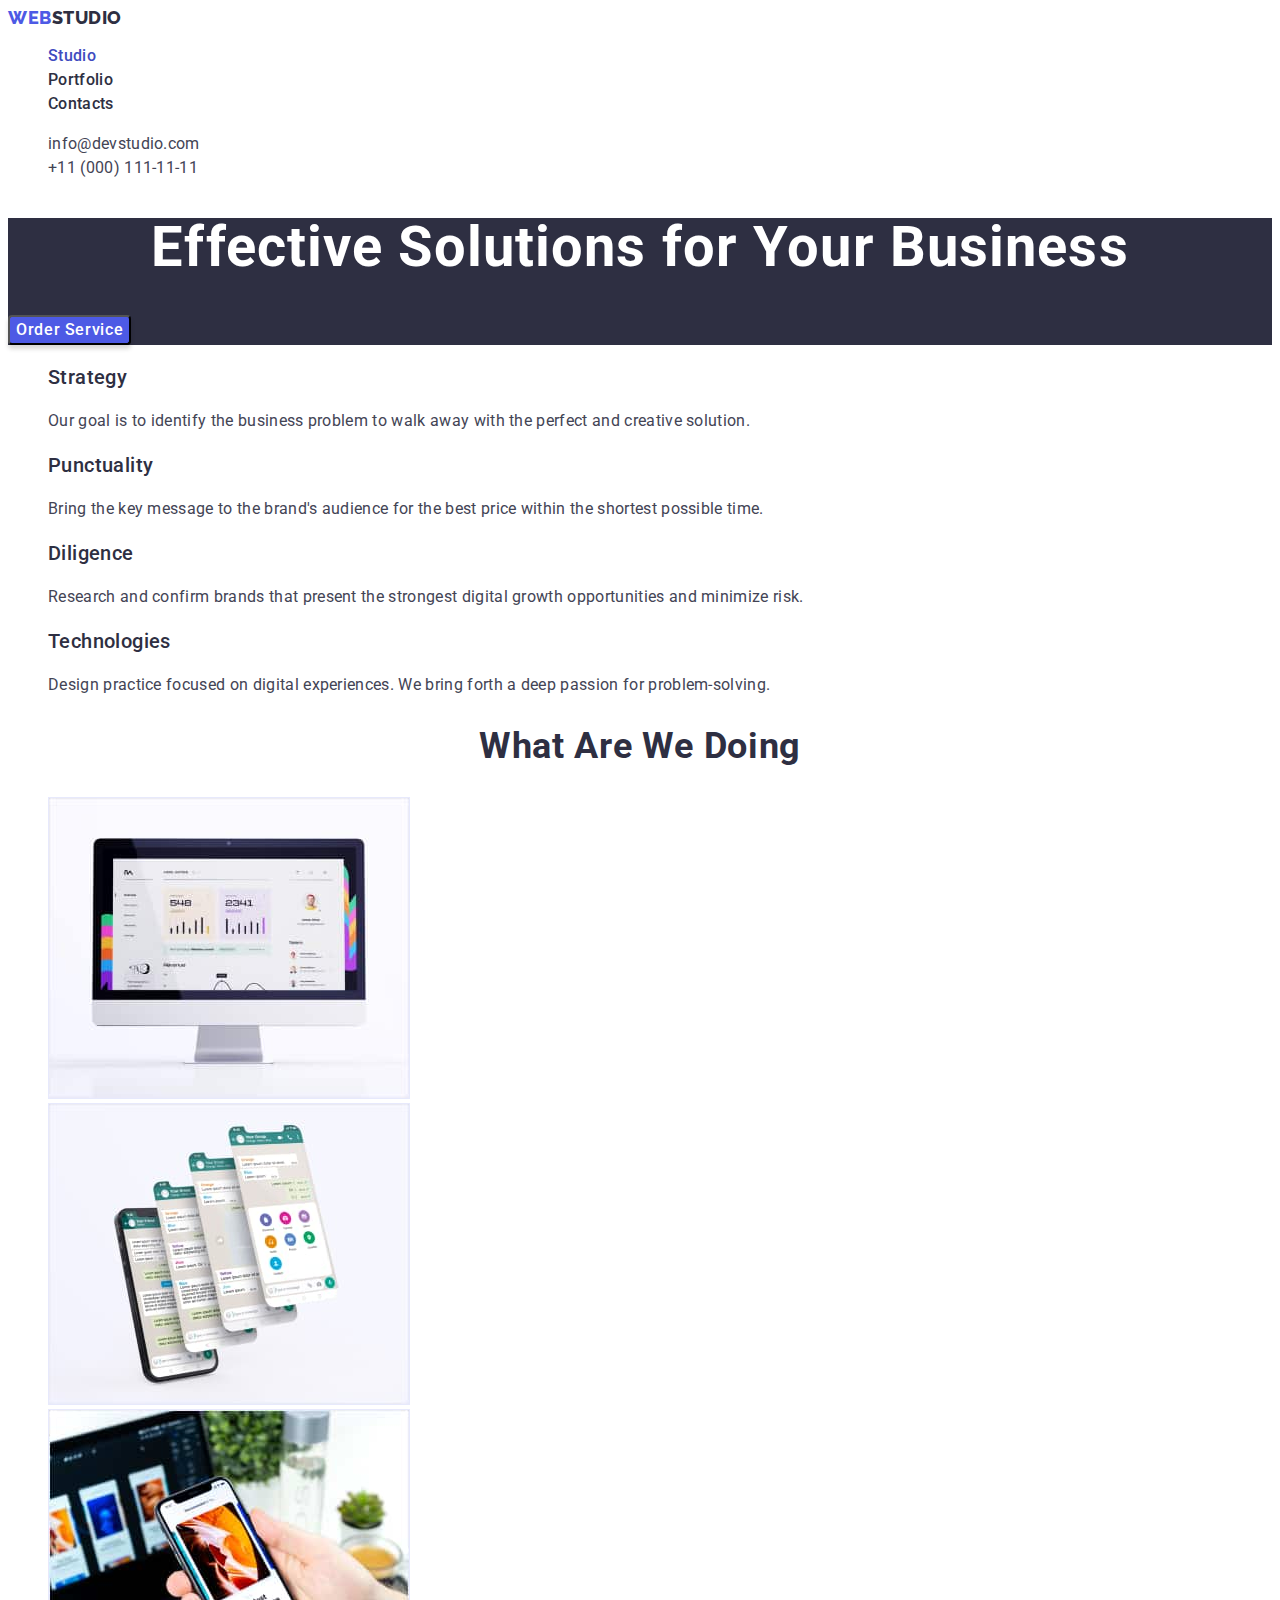
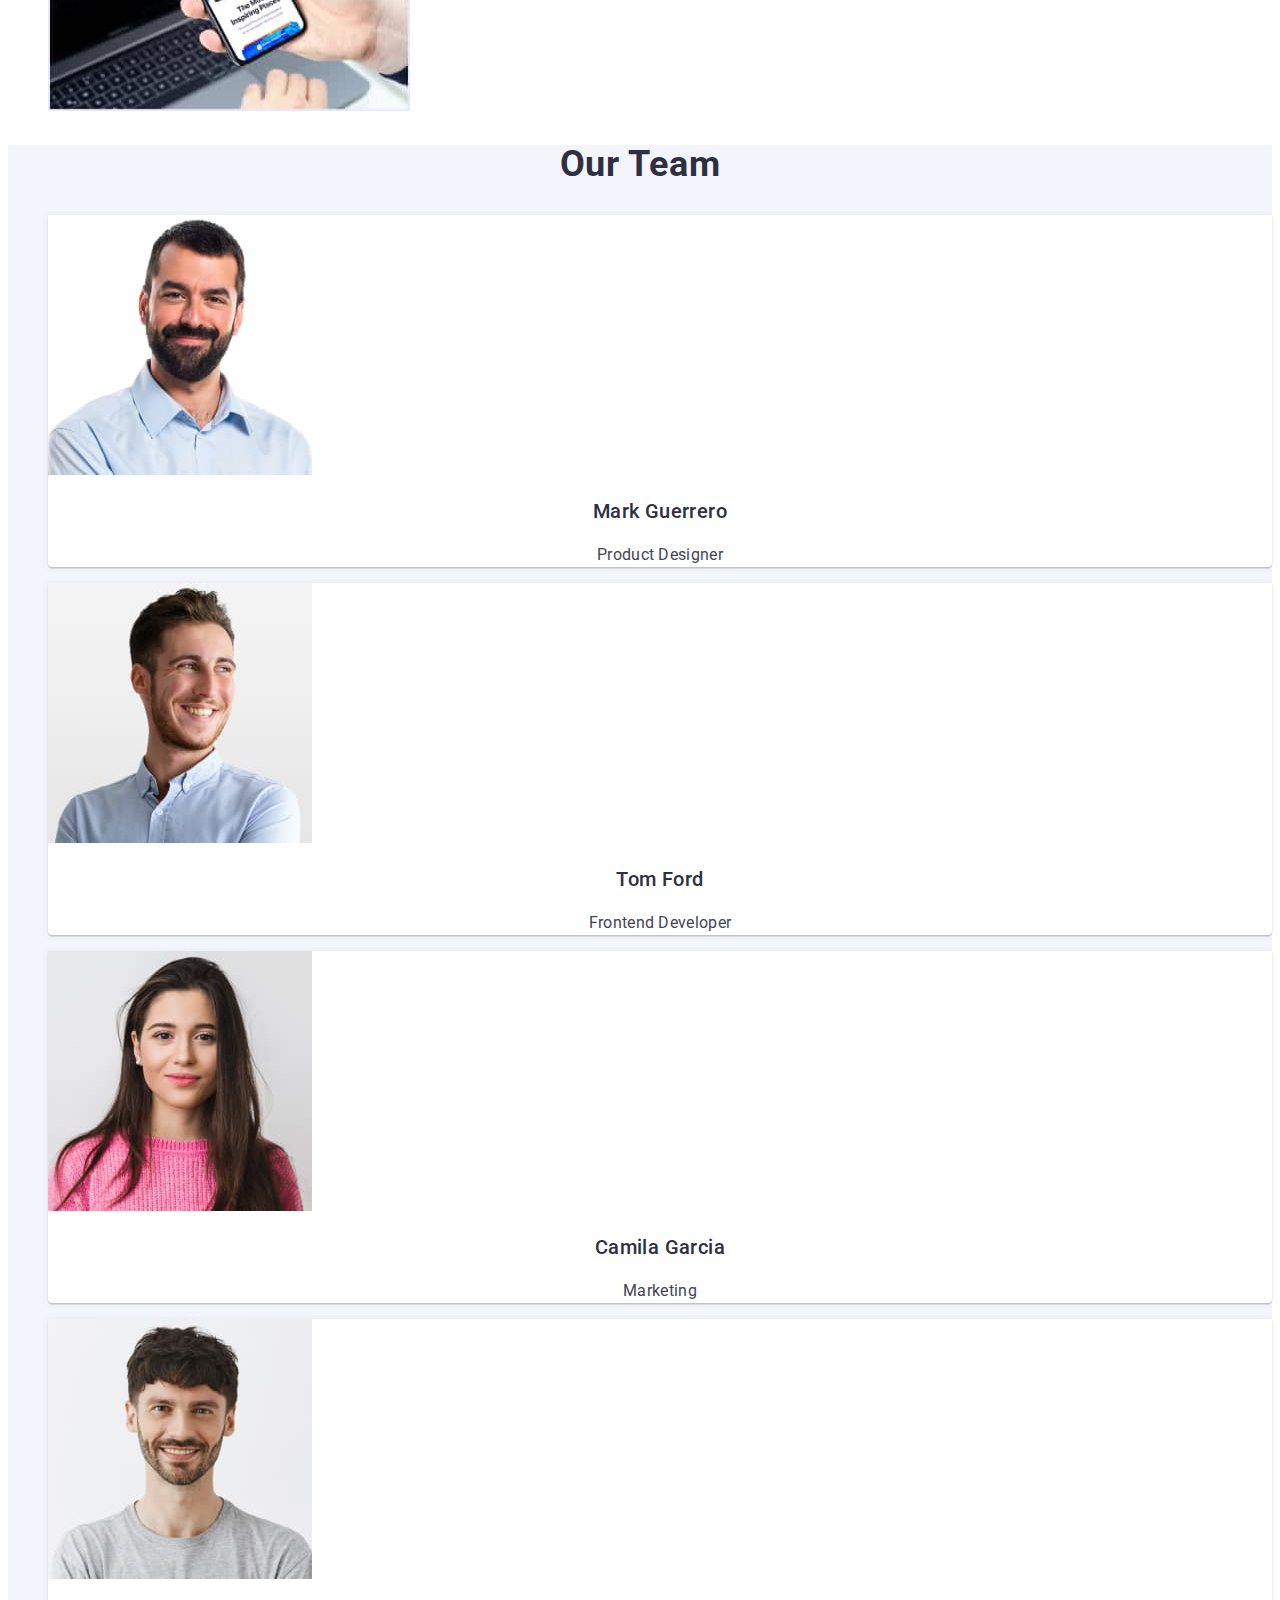
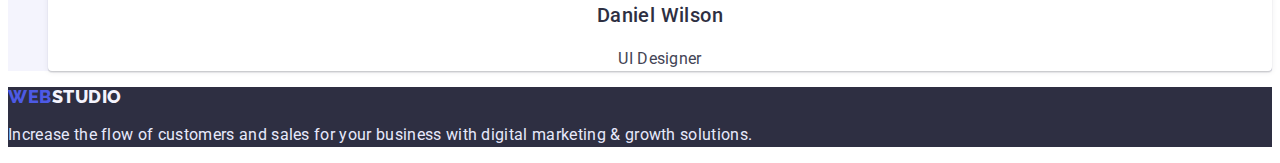
<file: index.html>
<!DOCTYPE html>
<html lang="en">
  <head>
    <meta charset="UTF-8" />
    <meta http-equiv="X-UA-Compatible" content="IE=edge" />
    <meta name="viewport" content="width=device-width, initial-scale=1.0" />
    <link rel="stylesheet" href="./css/styles.css" />
    <link rel="preconnect" href="https://fonts.googleapis.com" />
    <link rel="preconnect" href="https://fonts.gstatic.com" crossorigin />
    <link
      href="https://fonts.googleapis.com/css2?family=Raleway:wght@800&family=Roboto:wght@400;500;700;900&display=swap"
      rel="stylesheet"
    />
    <title>Document</title>
  </head>
  <body>
    <!-- header -->
    <header class="header">
      <nav class="header-navigation">
        <a class="header-logo link" href="./index.html"
          ><span class="logo-firstpart">Web</span>Studio</a
        >
        <ul class="header-list list">
          <li class="header-item">
            <a class="header-link link current" href="./index.html">Studio</a>
          </li>
          <li class="header-item">
            <a class="header-link link" href="./portfolio.html">Portfolio</a>
          </li>
          <li class="header-item">
            <a class="header-link link" href="">Contacts</a>
          </li>
        </ul>
      </nav>
      <address class="header-address">
        <ul class="header-address-list list">
          <li class="header-addres-item">
            <a
              class="header-address-email-link link"
              href="mailto:info@devstudio.com"
              >info@devstudio.com</a
            >
          </li>
          <li class="header-addres-item">
            <a class="header-address-tel-link link" href="tel:+110001111111"
              >+11 (000) 111-11-11</a
            >
          </li>
        </ul>
      </address>
    </header>
    <!-- main -->
    <main class="main">
      <!-- Hero -->
      <section class="hero">
        <h1 class="hero-header">Effective Solutions for Your Business</h1>
        <button class="hero-button" type="button">Order Service</button>
      </section>
      <!-- features -->
      <section class="features">
        <h2 hidden>features</h2>
        <ul class="features-list list">
          <li class="features-item">
            <h3 class="features-list-header">Strategy</h3>
            <p class="features-list-text">
              Our goal is to identify the business problem to walk away with the
              perfect and creative solution.
            </p>
          </li>
          <li class="features-item">
            <h3 class="features-list-header">Punctuality</h3>
            <p class="features-list-text">
              Bring the key message to the brand's audience for the best price
              within the shortest possible time.
            </p>
          </li>
          <li class="features-item">
            <h3 class="features-list-header">Diligence</h3>
            <p class="features-list-text">
              Research and confirm brands that present the strongest digital
              growth opportunities and minimize risk.
            </p>
          </li>
          <li class="features-item">
            <h3 class="features-list-header">Technologies</h3>
            <p class="features-list-text">
              Design practice focused on digital experiences. We bring forth a
              deep passion for problem-solving.
            </p>
          </li>
        </ul>
      </section>
      <!-- What are we doing -->
      <section class="about">
        <h2 class="about-header">What are we doing</h2>
        <ul class="about-list list">
          <li class="about-item">
            <img
              class="about-img"
              src="./images/pc.jpg"
              alt="pc image"
              width="360"
              height="300"
            />
          </li>
          <li class="about-item">
            <img
              class="about-img"
              src="./images/phone.jpg"
              alt="phone  image"
              width="360"
              height="300"
            />
          </li>
          <li class="about-item">
            <img
              class="about-img"
              src="./images/phoneinhand.jpg"
              alt="phone in hand"
              width="360"
              height="300"
            />
          </li>
        </ul>
      </section>
      <!-- Our Team -->
      <section class="team">
        <h2 class="team-header">Our Team</h2>
        <ul class="team-list list">
          <li class="team-item">
            <img
              class="team-list-img"
              src="./images/imgpeople1.jpg"
              alt="photo 1"
              width="264"
              height="260"
            />

            <h3 class="team-list-header">Mark Guerrero</h3>
            <p class="team-list-text">Product Designer</p>
          </li>
          <li class="team-item">
            <img
              class="team-list-img"
              src="./images/imgpeople2.jpg"
              alt="photo 2"
              width="264"
              height="260"
            />

            <h3 class="team-list-header">Tom Ford</h3>
            <p class="team-list-text">Frontend Developer</p>
          </li>
          <li class="team-item">
            <img
              class="team-list-img"
              src="./images/imgpeople3.jpg"
              alt="photo 3"
              width="264"
              height="260"
            />

            <h3 class="team-list-header">Camila Garcia</h3>
            <p class="team-list-text">Marketing</p>
          </li>
          <li class="team-item">
            <img
              class="team-list-img"
              src="./images/imgpeople4.jpg"
              alt="photo 4"
              width="264"
              height="260"
            />

            <h3 class="team-list-header">Daniel Wilson</h3>
            <p class="team-list-text">UI Designer</p>
          </li>
        </ul>
      </section>
    </main>
    <!-- footer -->
    <footer class="footer">
      <a class="footer-header link" href="./index.html"
        ><span class="logo-firstpart">Web</span>Studio</a
      >
      <p class="footer-text">
        Increase the flow of customers and sales for your business with digital
        marketing & growth solutions.
      </p>
    </footer>
  </body>
</html>
</file>
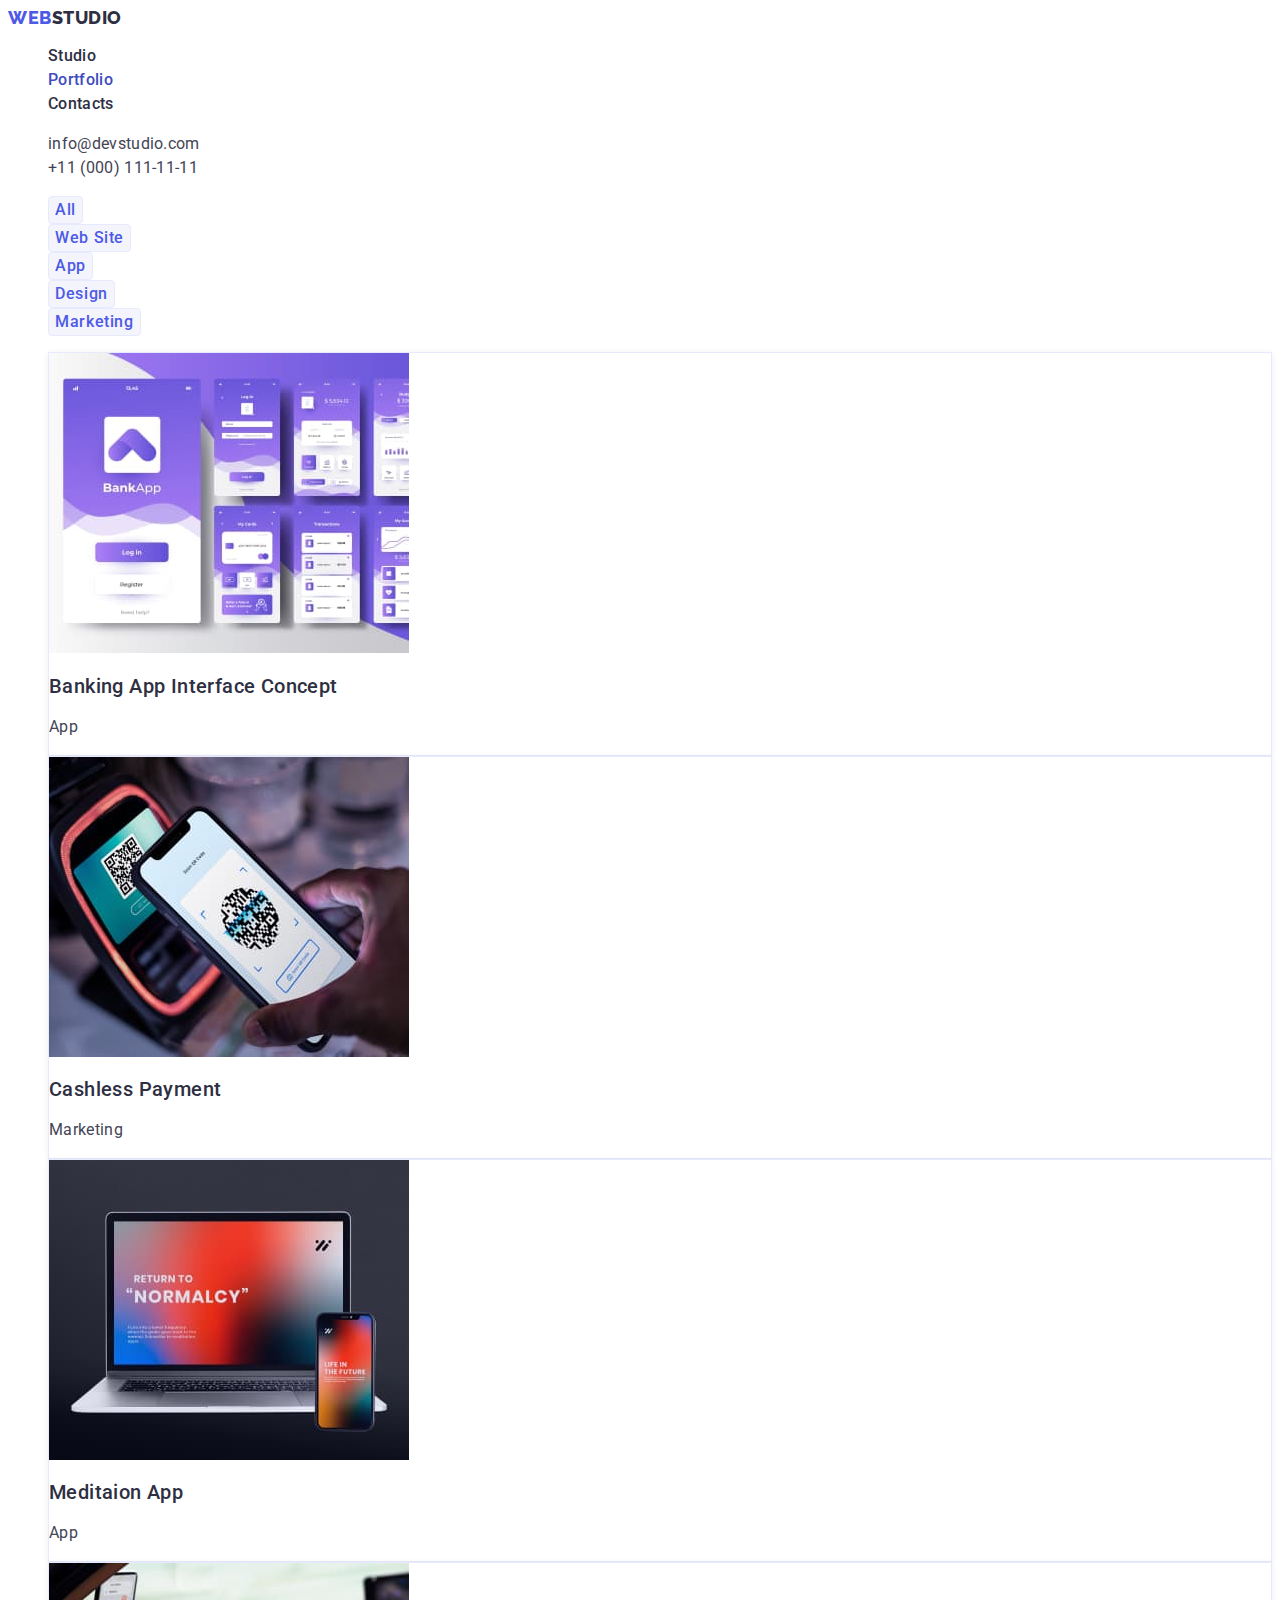
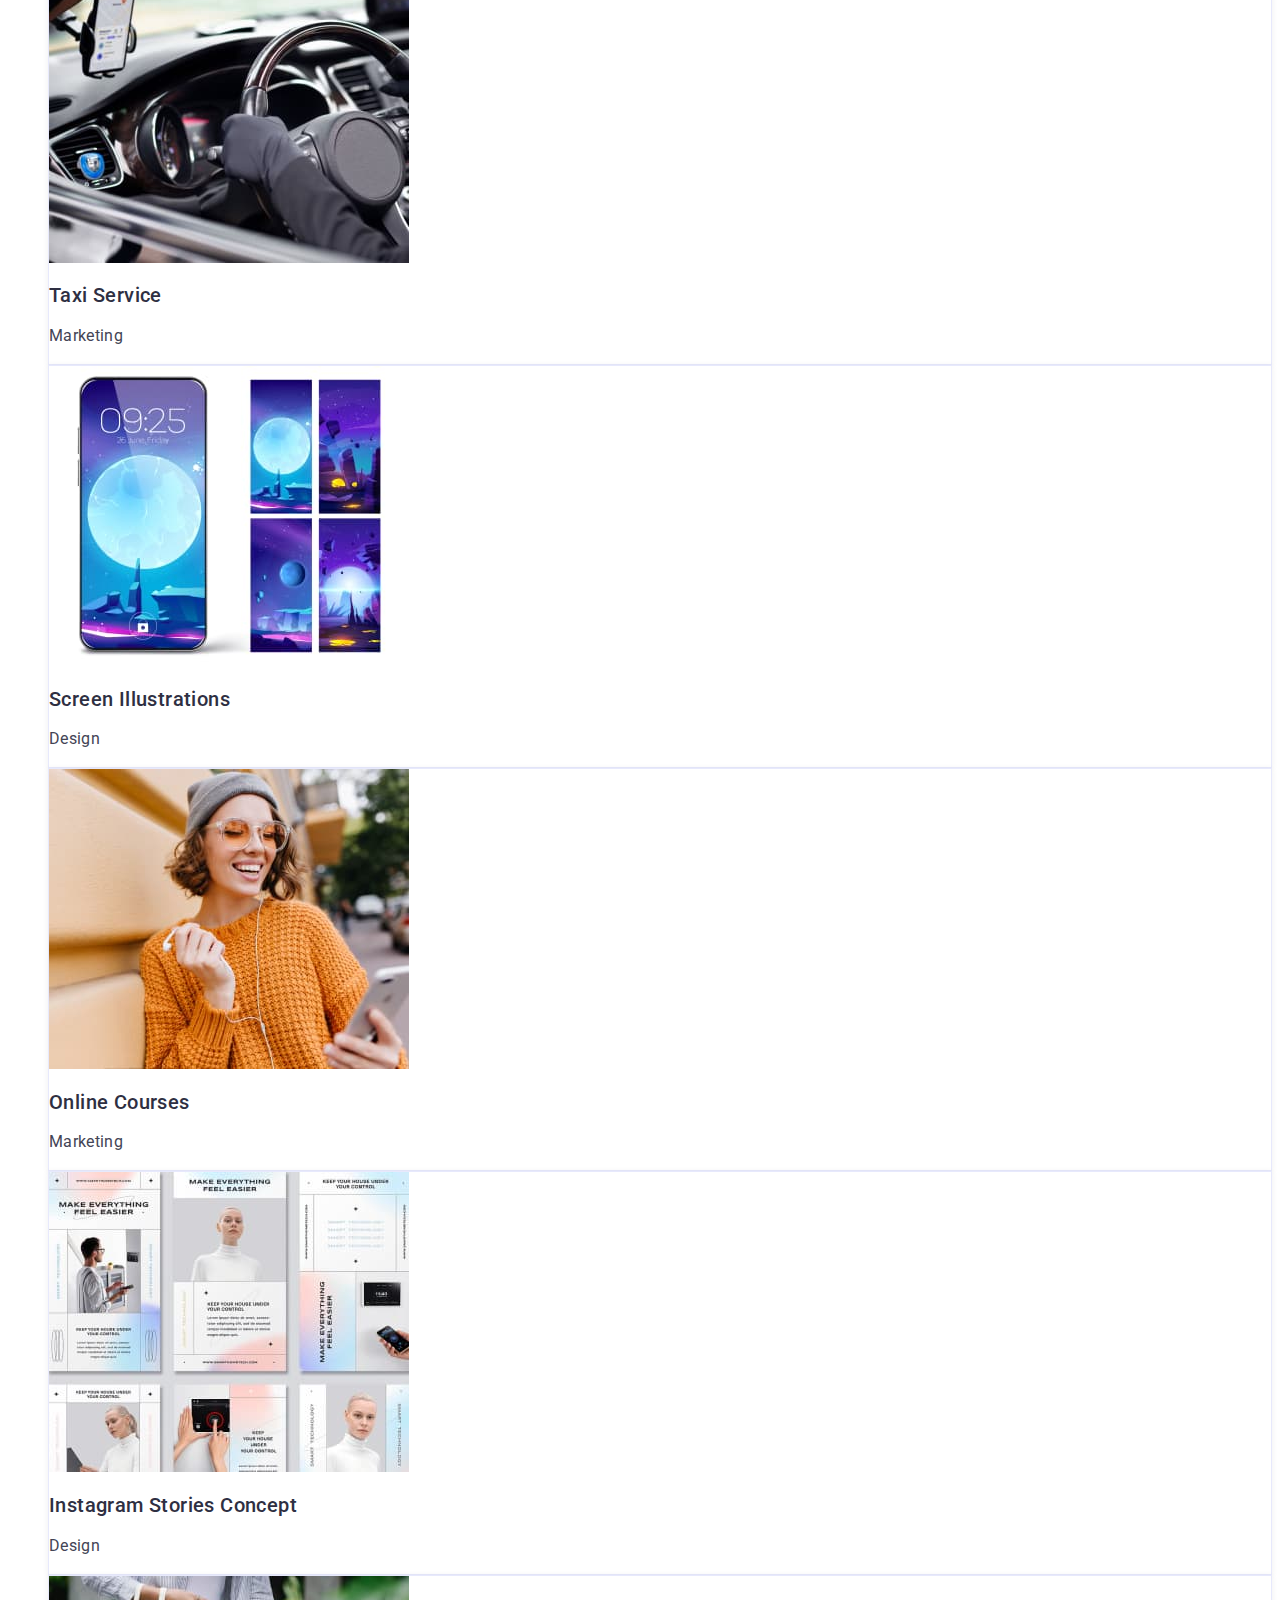
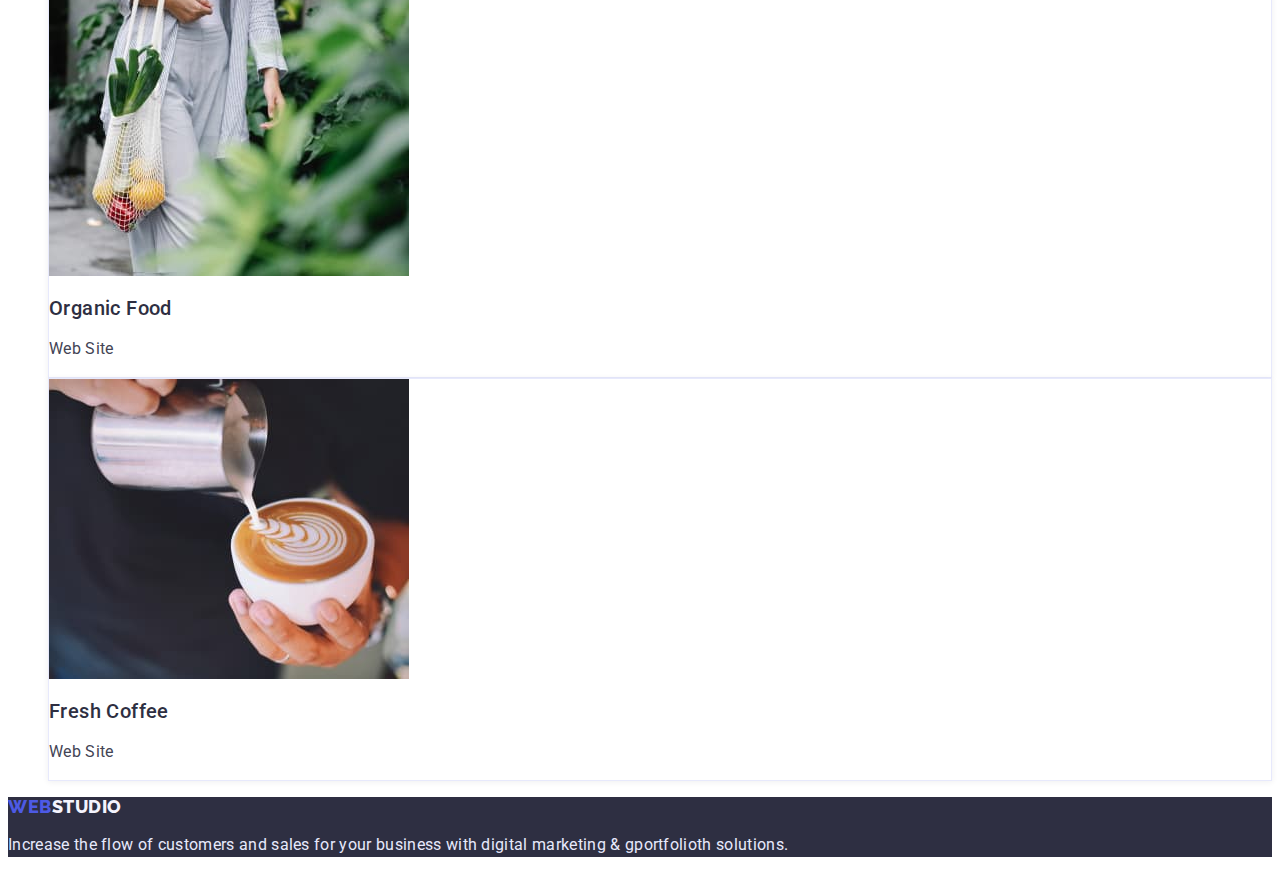
<file: portfolio.html>
<!DOCTYPE html>
<html lang="en">
  <head>
    <meta charset="UTF-8" />
    <meta http-equiv="X-UA-Compatible" content="IE=edge" />
    <meta name="viewport" content="width=device-width, initial-scale=1.0" />
    <link rel="stylesheet" href="./css/styles.css" />
    <link rel="preconnect" href="https://fonts.googleapis.com" />
    <link rel="preconnect" href="https://fonts.gstatic.com" crossorigin />
    <link
      href="https://fonts.googleapis.com/css2?family=Raleway:wght@800&family=Roboto:wght@400;500;700;900&display=swap"
      rel="stylesheet"
    />

    <title>Document</title>
  </head>
  <body>
    <!-- header -->
    <header class="header">
      <nav class="header-navigation">
        <a class="header-logo link" href="./index.html"
          ><span class="logo-firstpart">Web</span>Studio</a
        >
        <ul class="header-list list">
          <li class="header-item">
            <a class="header-link link" href="./index.html">Studio</a>
          </li>
          <li class="header-item">
            <a class="header-link link current" href="./portfolio.html"
              >Portfolio</a
            >
          </li>
          <li class="header-item">
            <a class="header-link link" href="">Contacts</a>
          </li>
        </ul>
      </nav>
      <address class="header-address">
        <ul class="header-address-list list">
          <li class="header-addres-item">
            <a
              class="header-address-email-link link"
              href="mailto:info@devstudio.com"
              >info@devstudio.com</a
            >
          </li>
          <li class="header-addres-item">
            <a class="header-address-tel-link link" href="tel:+110001111111"
              >+11 (000) 111-11-11</a
            >
          </li>
        </ul>
      </address>
    </header>
    <!-- main -->
    <main>
      <!-- portfolio -->
      <h1 class="visually-hidden">Portfolio</h1>
      <ul class="portfolio-list list">
        <li class="portfolio-item-button">
          <button class="portfolio-button" type="button">All</button>
        </li>
        <li class="portfolio-item-button">
          <button class="portfolio-button" type="button">Web Site</button>
        </li>
        <li class="portfolio-item-button">
          <button class="portfolio-button" type="button">App</button>
        </li>
        <li class="portfolio-item-button">
          <button class="portfolio-button" type="button">Design</button>
        </li>
        <li class="portfolio-item-button">
          <button class="portfolio-button" type="button">Marketing</button>
        </li>
      </ul>

      <ul class="portfolio-list list">
        <li class="portfolio-item">
          <a href="" class="portfolio-link link">
            <img
              class="portfolio-img"
              src="./images/img1-portfolio.jpg"
              alt="Banking App Interface Concept"
              width="360"
              height="300"
            />
            <h2 class="portfolio-list-header">Banking App Interface Concept</h2>
            <p class="portfolio-list-text">App</p>
          </a>
        </li>
        <li class="portfolio-item">
          <a href="" class="portfolio-link link">
            <img
              src="./images/img2-portfolio.jpg"
              alt="Cashless Payment"
              width="360"
              height="300"
            />
            <h2 class="portfolio-list-header">Cashless Payment</h2>
            <p class="portfolio-list-text">Marketing</p>
          </a>
        </li>
        <li class="portfolio-item">
          <a href="" class="portfolio-link link">
            <img
              src="./images/img3-portfolio.jpg"
              alt="Meditaion App"
              width="360"
              height="300"
            />
            <h2 class="portfolio-list-header">Meditaion App</h2>
            <p class="portfolio-list-text">App</p>
          </a>
        </li>
        <!-- gfgdfg -->
        <li class="portfolio-item">
          <a href="" class="portfolio-link link">
            <img
              src="./images/img4-portfolio.jpg"
              alt="Taxi Service"
              width="360"
              height="300"
            />
            <h2 class="portfolio-list-header">Taxi Service</h2>
            <p class="portfolio-list-text">Marketing</p>
          </a>
        </li>
        <li class="portfolio-item">
          <a href="" class="portfolio-link link">
            <img
              src="./images/img5-portfolio.jpg"
              alt="Screen Illustrations"
              width="360"
              height="300"
            />
            <h2 class="portfolio-list-header">Screen Illustrations</h2>
            <p class="portfolio-list-text">Design</p>
          </a>
        </li>
        <li class="portfolio-item">
          <a href="" class="portfolio-link link">
            <img
              src="./images/img6-portfolio.jpg"
              alt="Online Courses"
              width="360"
              height="300"
            />
            <h2 class="portfolio-list-header">Online Courses</h2>
            <p class="portfolio-list-text">Marketing</p>
          </a>
        </li>
        <li class="portfolio-item">
          <a href="" class="portfolio-link link">
            <img
              src="./images/img7-portfolio.jpg"
              alt="Instagram Stories Concept"
              width="360"
              height="300"
            />
            <h2 class="portfolio-list-header">Instagram Stories Concept</h2>
            <p class="portfolio-list-text">Design</p>
          </a>
        </li>
        <li class="portfolio-item">
          <a href="" class="portfolio-link link">
            <img
              src="./images/img8-portfolio.jpg"
              alt="Organic Food"
              width="360"
              height="300"
            />
            <h2 class="portfolio-list-header">Organic Food</h2>
            <p class="portfolio-list-text">Web Site</p>
          </a>
        </li>
        <li class="portfolio-item">
          <a href="" class="portfolio-link link">
            <img
              src="./images/img9-portfolio.jpg"
              alt="Fresh Coffee"
              width="360"
              height="300"
            />
            <h2 class="portfolio-list-header">Fresh Coffee</h2>
            <p class="portfolio-list-text">Web Site</p>
          </a>
        </li>
      </ul>
    </main>
    <!-- footer -->
    <footer class="footer">
      <a class="footer-header link" href="./index.html"
        ><span class="logo-firstpart">Web</span>Studio</a
      >
      <p class="footer-text">
        Increase the flow of customers and sales for your business with digital
        marketing & gportfolioth solutions.
      </p>
    </footer>
  </body>
</html>
</file>
<file: css/styles.css>
:root {
    --active-color: #404BBF;
    --CLOUD: #F4F4FD;
    --Iris: #4D5AE5;
    --NAVY-BLUE: #2E2F42;
    --SLATE:#434455;
    --CORNFLOWER:#E7E9FC;
    --White-color:#FFFFFF;
  }
body{
    font-family: 'Roboto', sans-serif;
    color: var(--SLATE);
    background-color: var(--White-color);
    font-size: 16px;
}
.list {
    list-style: none;
  }
.link {
    text-decoration: none;
  }
.visually-hidden {
    position: absolute;
    white-space: nowrap;
    width: 1px;
    height: 1px;
    overflow: hidden;
    border: 0;
    padding: 0;
    clip: rect(0 0 0 0);
    clip-path: inset(100%);
    margin: -1px;
 }

 .logo-firstpart{
    color: var(--Iris);
 }
 .header-address-email-link:hover,
 .header-address-email-link:focus{
    color: var(--active-color);
}

.hero-button:hover,
.hero-button:focus{
    background:  var(--active-color);
}
.portfolio-button:hover,
.portfolio-button:focus{
    background:  var(--active-color);
    color: var(--White-color);
    cursor: pointer;
}

 .header-link:hover,
.header-link:focus,
.header-link.current
 {
  color: var(--active-color);
}
.header {
  
}
.header-navigation {
}
.header-logo {
font-family: 'Raleway', sans-serif;

font-weight: 800;
font-size: 18px;
line-height: 1.13;


letter-spacing: 0.03em;
text-transform: uppercase;
color: var(--NAVY-BLUE);
}
button{
    cursor: pointer;
}
.header-list {


}
.header-item {

}
.header-link {
font-weight: 500;
line-height: 1.5;
letter-spacing: 0.02em;
color: var(--NAVY-BLUE);
}

.header-address {
}
.header-address-list {
}
.header-addres-item {
}
.header-address-email-link {

line-height: 1.5;
letter-spacing: 0.02em;
color: var(--SLATE);
font-style: normal;
}
.header-address-tel-link{
    
line-height: 1.5;
font-style: normal;
letter-spacing: 0.02em;
color: var(--SLATE);
}

.header-address-tel-link:hover,
.header-address-tel-link:focus{
    color: var(--active-color);
}
.main {
}
.hero {
    background: var(--NAVY-BLUE);
}
.hero-header {
    

font-weight: 700;
font-size: 56px;
line-height: 1.07;
text-align: center;
letter-spacing: 0.02em;
color: var(--White-color);
}
.hero-button {
    
font-family: inherit; 
font-weight: 500;
font-size: 16px;
line-height: 1.5;
letter-spacing: 0.04em;
color: var(--White-color);

background: var(--Iris);
box-shadow: 0px 4px 4px rgba(0, 0, 0, 0.15);
border-radius: 4px;

}


.features {
}
.features-list {
}
.features-item {

}
.features-list-header {
    

font-weight: 500;
font-size: 20px;
line-height: 1.2;
letter-spacing: 0.02em;
color: var(--NAVY-BLUE);

}
.features-list-text {


line-height: 1.5;
letter-spacing: 0.02em;
color: var(--SLATE);
}

.about {
}
.about-header {


font-weight: 700;
font-size: 36px;
line-height: 1.11;
text-align: center;
letter-spacing: 0.02em;
text-transform: capitalize;

color: var(--NAVY-BLUE);
}
.about-list {
}
.list {
}
.about-item {
}
.about-img {
    background: linear-gradient(0deg, rgba(77, 90, 229, 0.1), rgba(77, 90, 229, 0.1));
background-blend-mode: soft-light, normal;

border: 1px solid var(--CORNFLOWER);

}


.team {
    background-color: var(--CLOUD);
}
.team-header {


font-weight: 700;
font-size: 36px;
line-height: 1.11;
text-align: center;
letter-spacing: 0.02em;
text-transform: capitalize;
color: var(--NAVY-BLUE);
}
.team-list {
}
.list {
}
.team-item {
background: var(--White-color);
box-shadow: 0px 1px 6px rgba(46, 47, 66, 0.08), 0px 1px 1px rgba(46, 47, 66, 0.16), 0px 2px 1px rgba(46, 47, 66, 0.08);
border-radius: 0px 0px 4px 4px;

}
.team-list-img {
}
.team-list-header {


font-weight: 500;
font-size: 20px;
line-height: 1.2;
text-align: center;
letter-spacing: 0.02em;
color: var(--NAVY-BLUE);
}
.team-list-text {

line-height: 1.5;
text-align: center;
letter-spacing: 0.02em;
color: var(--SLATE);
}

.footer {
    background-color: var(--NAVY-BLUE);
}
.footer-header {
    font-family: 'Raleway', sans-serif;

font-weight: 800;
font-size: 18px;
line-height: 1.13;
/* identical to box height */



letter-spacing: 0.03em;
text-transform: uppercase;

color: var(--CLOUD);

}

.footer-text {
    

line-height: 1.5;


letter-spacing: 0.02em;


color: var(--CORNFLOWER);

}





/* */

.portfolio {
}
.portfolio-list {
}
.portfolio-item-button {
}
.portfolio-button {
    font-family: inherit; 
    font-weight: 500;
    font-size: 16px;
    line-height: 1.5;
    letter-spacing: 0.04em;
background: var(--CLOUD);
color: var(--Iris);
border: 1px solid var(--CORNFLOWER);
border-radius: 4px;


}
.portfolio {
}
.portfolio-list {
}
.portfolio-item:hover{
    background: var(--White-color);
    border: 0.5px solid var(--CLOUD);
box-shadow: 0px 1px 6px rgba(46, 47, 66, 0.08), 0px 1px 1px rgba(46, 47, 66, 0.16), 0px 2px 1px rgba(46, 47, 66, 0.08);
}
.portfolio-item {
    background: var(--White-color);
border: 1px solid var(--CORNFLOWER);
box-shadow: 0px 1px 6px rgba(46, 47, 66, 0.08);
}
.portfolio-img {
    background: linear-gradient(0deg, rgba(77, 90, 229, 0.1), rgba(77, 90, 229, 0.1));
background-blend-mode: soft-light, normal;
mix-blend-mode: normal;
}
.portfolio-list-header {
font-weight: 500;
font-size: 20px;
line-height: 1.2;
letter-spacing: 0.02em;
color: var(--NAVY-BLUE);
}
.portfolio-list-text {
line-height: 1.5;
letter-spacing: 0.02em;
color: var(--SLATE);

}
.portfolio-link{

}
</file>
